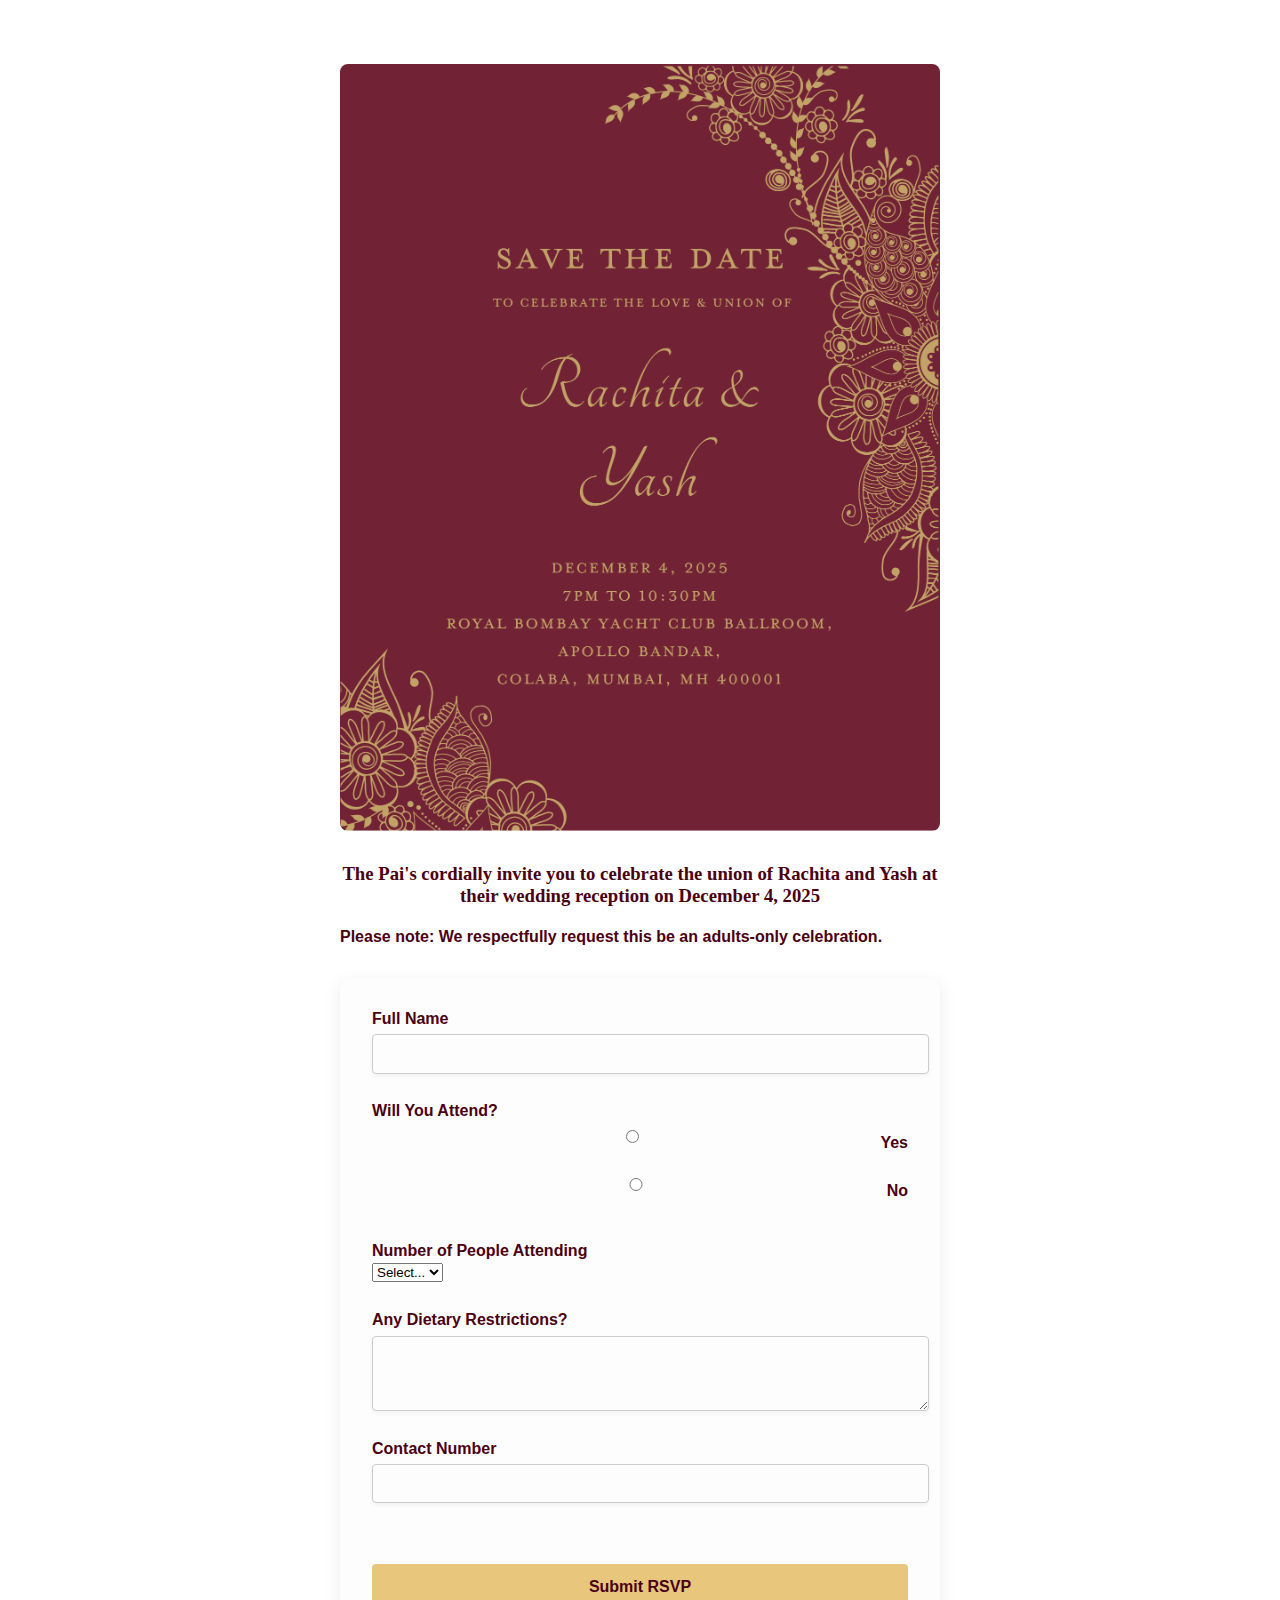
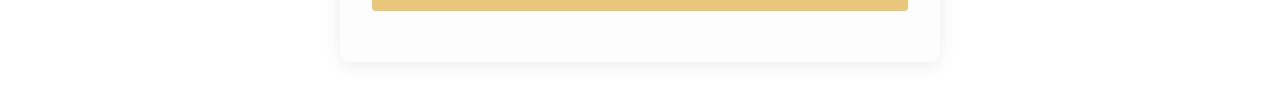
<file: index.html>
<!DOCTYPE html>
<html lang="en">
<head>
  <meta charset="UTF-8" />
  <meta name="viewport" content="width=device-width, initial-scale=1.0"/>
  <title>RSVP - [Rachita & Yash]</title>
  <link rel="stylesheet" href="style.css" />
</head>
<body>
  <div class="container" style="padding-top: 2rem;">
    <img src="imgs/save_the_date.png" alt="Save the Date" style="max-width: 100%; height: auto; display: block; margin: 0 auto 2rem; border-radius: 8px; border: none;" />
    <h3 style="text-align: center; color: #4a0011; font-family: 'Playfair Display', Georgia, serif;">
      The Pai's cordially invite you to celebrate the union of Rachita and Yash at their wedding reception on December 4, 2025
    </h3>
    <h4>Please note: We respectfully request this be an adults-only celebration.</h4>
    <form action="https://hooks.zapier.com/hooks/catch/23387414/uyvl87h/" method="POST" style="margin-top: 2rem;">
      <div class="form-group">
        <label for="name">Full Name</label>
        <input type="text" name="Full Name" id="name" required />
      </div>

      <div class="form-group">
        <label>Will You Attend?</label>
        <div class="radio-group">
          <label class="radio-option">
            <input type="radio" name="Attending" value="Yes" required /> Yes
          </label>
          <label class="radio-option">
            <input type="radio" name="Attending" value="No" required /> No
          </label>
        </div>
      </div>

      <div class="form-group">
        <label for="party">Number of People Attending</label>
        <div class="select-wrapper">
          <select name="Number in Party" id="party" required>
            <option value="">Select...</option>
            <option value="1">1</option>
            <option value="2">2</option>
            <option value="3">3</option>
            <option value="4">4</option>
          </select>
        </div>
      </div>

      <div class="form-group" id="meal-selections-container">
        <!-- JS will inject per-person dropdowns here -->
      </div>

      <!-- Hidden fields to store counts -->
      <input type="hidden" name="veg_count" id="veg_count" />
      <input type="hidden" name="nonveg_count" id="nonveg_count" />

      <div class="form-group">
        <label for="diet">Any Dietary Restrictions?</label>
        <textarea name="Dietary Restrictions" id="diet" rows="3"></textarea>
      </div>

      <div class="form-group">
        <label for="contactNumber">Contact Number</label>
        <input type="tel" name="Contact Number" id="contactNumber" required />
      </div>

      <input type="hidden" name="_redirect" value="thank-you.html" />

      <button type="submit">Submit RSVP</button>
    </form>
  </div>
</body>
<script>
  // Meal options
  const partyInput = document.getElementById("party");
  const container = document.getElementById("meal-selections-container");

  partyInput.addEventListener("change", () => {
    const count = parseInt(partyInput.value, 10) || 0;
    container.innerHTML = ""; // clear previous

    for (let i = 1; i <= count; i++) {
      const div = document.createElement("div");
      div.className = "form-group";
      div.innerHTML = `
        <label>Meal Preference for Person ${i}</label>
        <div class="select-wrapper">
          <select name="meal_choice_${i}" required>
            <option value="">Select...</option>
            <option value="Vegetarian">Vegetarian</option>
            <option value="Non-Vegetarian">Non-Vegetarian</option>
          </select>
        </div>`;
      container.appendChild(div);
    }
  });

  document.querySelector("form").addEventListener("submit", function (e) {
    const selects = container.querySelectorAll("select");
    let veg = 0, nonveg = 0;

    selects.forEach(select => {
      if (select.value === "Vegetarian") veg++;
      if (select.value === "Non-Vegetarian") nonveg++;
    });

    document.getElementById("veg_count").value = veg;
    document.getElementById("nonveg_count").value = nonveg;
  });

  // Submission
  const form = document.querySelector("form");
  form.addEventListener("submit", async function (e) {
    e.preventDefault(); // Stop default form submission

    const formData = new FormData(form);

    // Send form data to Zapier via fetch
    await fetch(form.action, {
      method: "POST",
      body: formData,
    });

    // Redirect after submission
    window.location.href = "thank-you.html";
  });
</script>
</html>
</file>
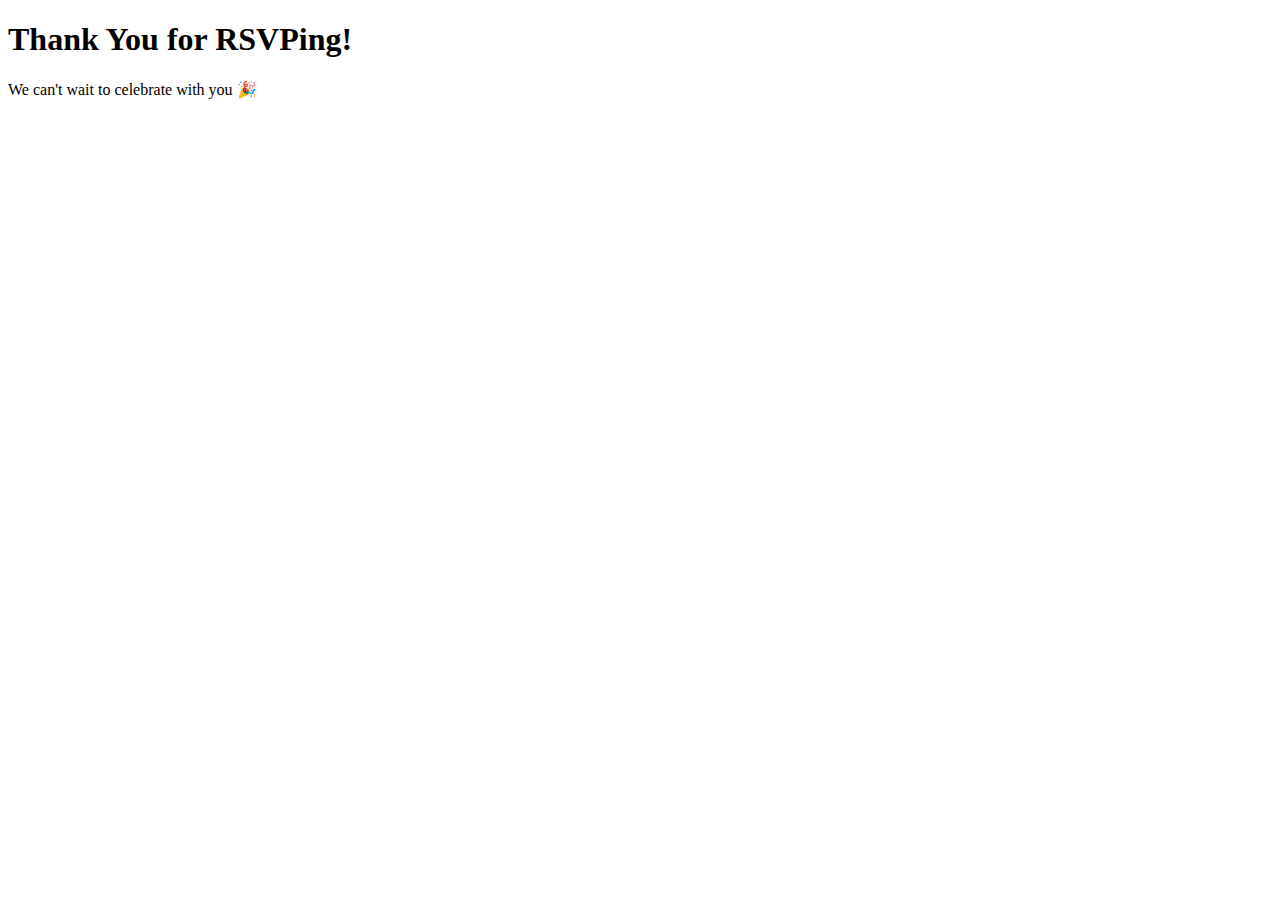
<file: thank-you.html>
<!DOCTYPE html>
<html lang="en">
<head>
  <meta charset="UTF-8" />
  <title>Thank You</title>
</head>
<body>
  <div class="container">
    <h1>Thank You for RSVPing!</h1>
    <p>We can't wait to celebrate with you 🎉</p>
  </div>
</body>
</html>
</file>
<file: style.css>
body {
  font-family: 'Avenir', sans-serif;
  background-color: #ffffff;
  color: #4a0011;
  margin: 0;
  padding: 2rem;
}

.container {
  max-width: 600px;
  margin: 0 auto;
  padding: 0 1rem;
  background-color: #ffffff;
}

h1 {
  text-align: center;
  color: #4a0011;
  font-family: 'Playfair Display', Georgia, serif;
  font-size: 2rem;
  margin-top: 0;
}

form {
  background: #fdfdfd;
  padding: 2rem;
  border-radius: 10px;
  box-shadow: 0 4px 18px rgba(0, 0, 0, 0.08);
}

.form-group {
  margin-bottom: 1.8rem;
}

form input,
form textarea,
form button {
  width: 100%;
  margin-top: 0.4rem;
  margin-bottom: 1.2rem;
  padding: 0.6rem;
  font-size: 1rem;
  border: 1px solid #ccc;
  border-radius: 4px;
  background-color: #fdfdfd;
}

form input[type="text"],
form input[type="number"],
form input[type="tel"],
form textarea {
  display: block;
  width: 100%;
  box-shadow: 0 2px 4px rgba(0, 0, 0, 0.05);
}

form fieldset {
  border: none;
  padding: 0;
  margin: 0;
}

form .radio-group {
  display: flex;
  flex-direction: column;
  gap: 0.4rem;
  padding-left: 1.2rem;
}

form .radio-option {
  display: flex;
  align-items: center;
  gap: 0.5rem;
  font-size: 1rem;
}

button[type="submit"] {
  margin-top: 2rem;
  padding: 0.9rem;
  font-size: 1rem;
  font-weight: bold;
  background-color: #e8c77c;
  color: #4a0011;
  border: none;
  border-radius: 4px;
  cursor: pointer;
  transition: background-color 0.3s ease;
}

button[type="submit"]:hover {
  background-color: #c9ab65;
}

label {
  display: block;
  color: #4a0011;
  font-weight: 600;
  margin-bottom: 0.2rem;
}
</file>
